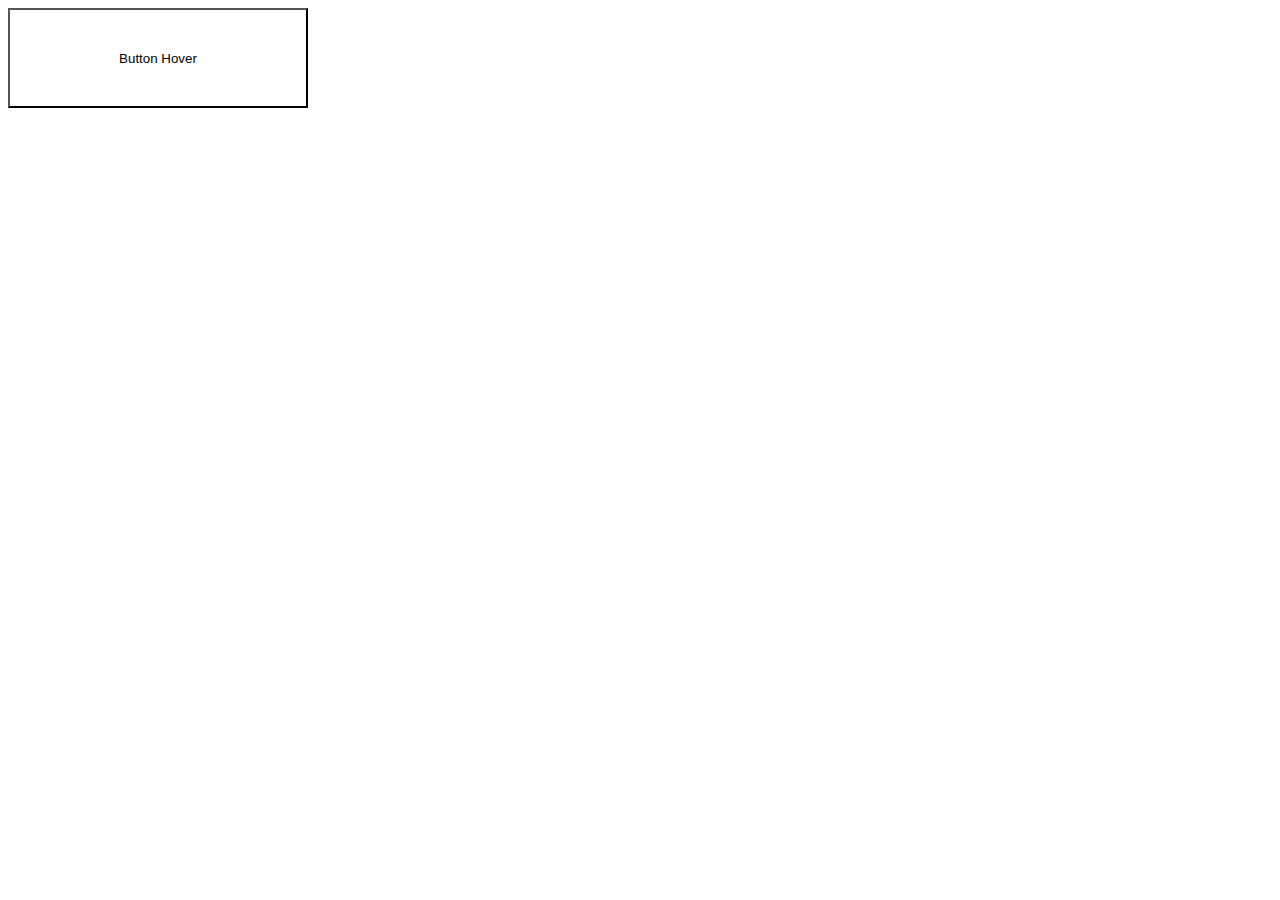
<file: html/animation.html>
<!DOCTYPE html>
<html lang="en">
<head>
    <meta charset="UTF-8">
    <meta http-equiv="X-UA-Compatible" content="IE=edge">
    <meta name="viewport" content="width=device-width, initial-scale=1.0">
    <title>Document</title>
    <link rel="stylesheet" href="../sass/animation.css">
</head>
<body>
    <button>Button Hover</button>
</body>
</html>
</file>
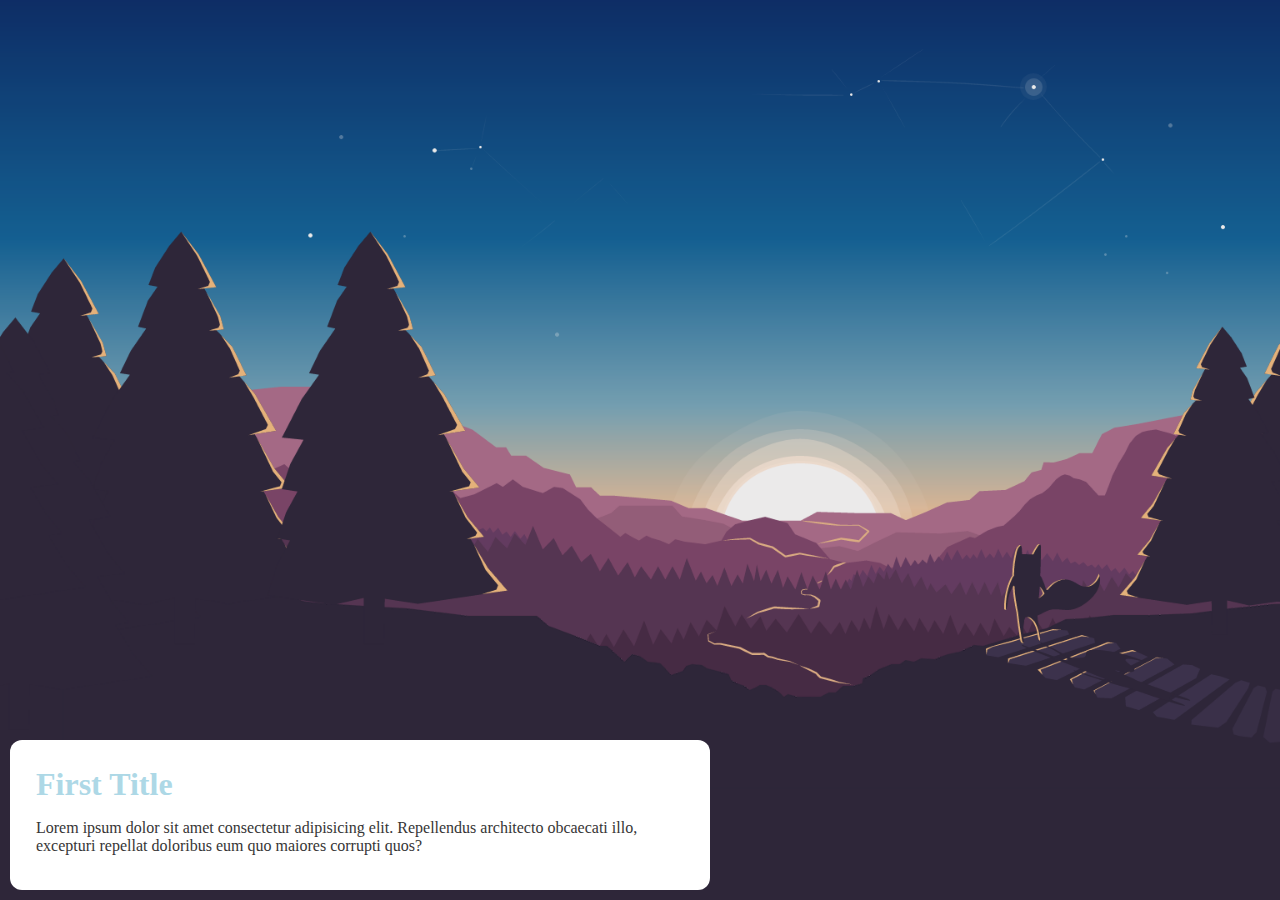
<file: html/background.html>
<!DOCTYPE html>
<html lang="en">
<head>
    <meta charset="UTF-8">
    <meta http-equiv="X-UA-Compatible" content="IE=edge">
    <meta name="viewport" content="width=device-width, initial-scale=1.0">
    <title>Document</title>
    <link rel="stylesheet" href="../sass/background.css">
</head>
<body>
    <div class="container" dir="ltr">
        <div class="section">
            <span></span>
            <div class="content">
                <h2>First Title</h2>
                <p>Lorem ipsum dolor sit amet consectetur adipisicing elit. Repellendus architecto obcaecati illo, excepturi repellat doloribus eum quo maiores corrupti quos?</p>
            </div>
        </div>
        <div class="section">
            <div class="content">
                <h2>Second Title</h2>
                <p>Lorem ipsum dolor sit amet consectetur adipisicing elit. Repellendus architecto obcaecati illo, excepturi repellat doloribus eum quo maiores corrupti quos?</p>
            </div>
        </div>
        <div class="section">
            <div class="content">
                <h2>Third Title</h2>
                <p>Lorem ipsum dolor sit amet consectetur adipisicing elit. Repellendus architecto obcaecati illo, excepturi repellat doloribus eum quo maiores corrupti quos?</p>
            </div>
        </div>
    </div>
</body>
</html>
</file>
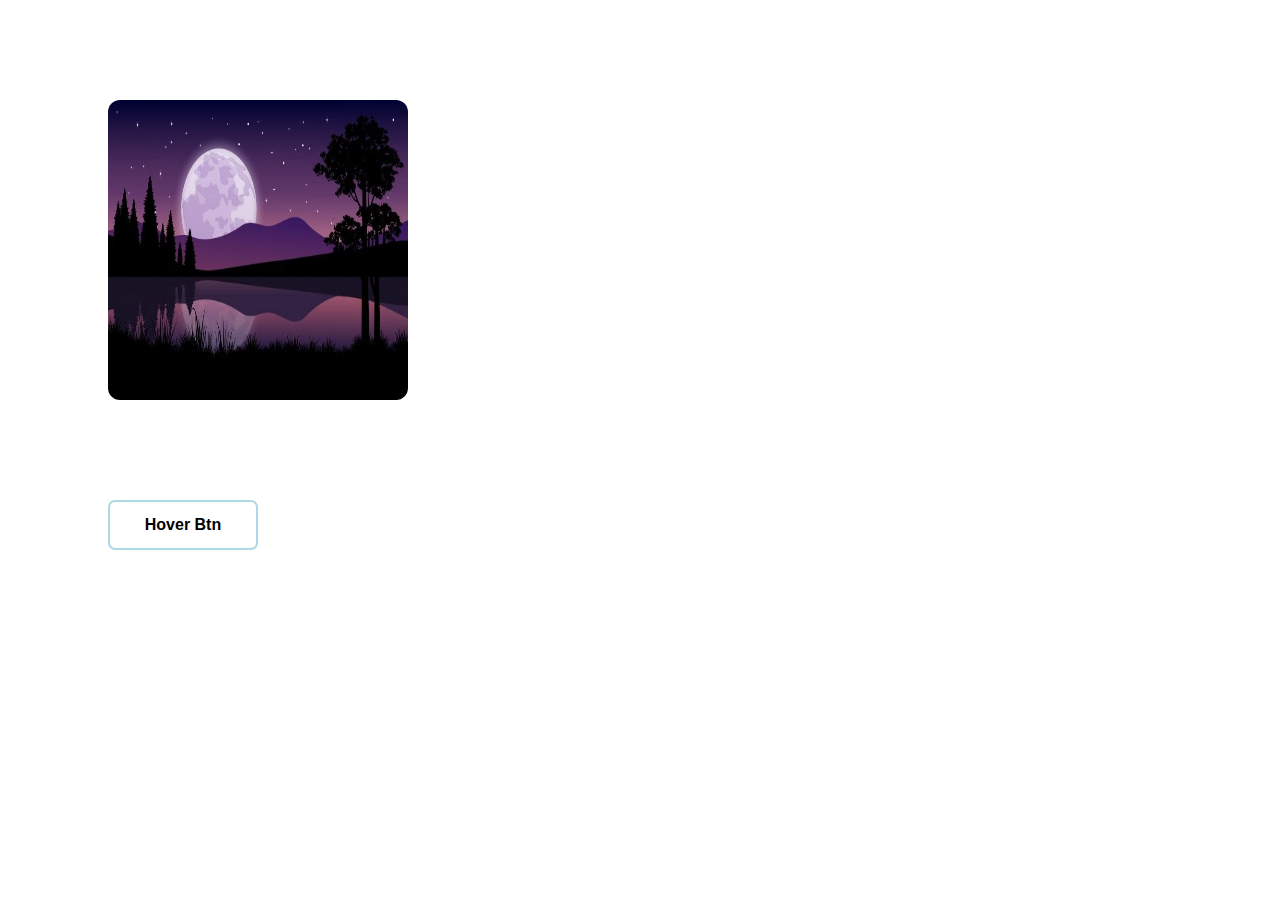
<file: html/card.html>
<!DOCTYPE html>
<html lang="en">
<head>
    <meta charset="UTF-8">
    <meta http-equiv="X-UA-Compatible" content="IE=edge">
    <meta name="viewport" content="width=device-width, initial-scale=1.0">
    <title>Document</title>
    <link rel="stylesheet" href="../sass/main.css">
</head>
<body>
    <div class="container">
        <img src="../main.jpeg" alt="avatar">
        <div class="overlay">
            <div class="text">Lorem ipsum dolor sit amet consectetur adipisicing elit. Eum officia nostrum error aliquam.</div>
        </div>
    </div>

    <div class="btn">
        <button class="btn1">Hover Btn</button>
    </div>
</body>
</html>
</file>
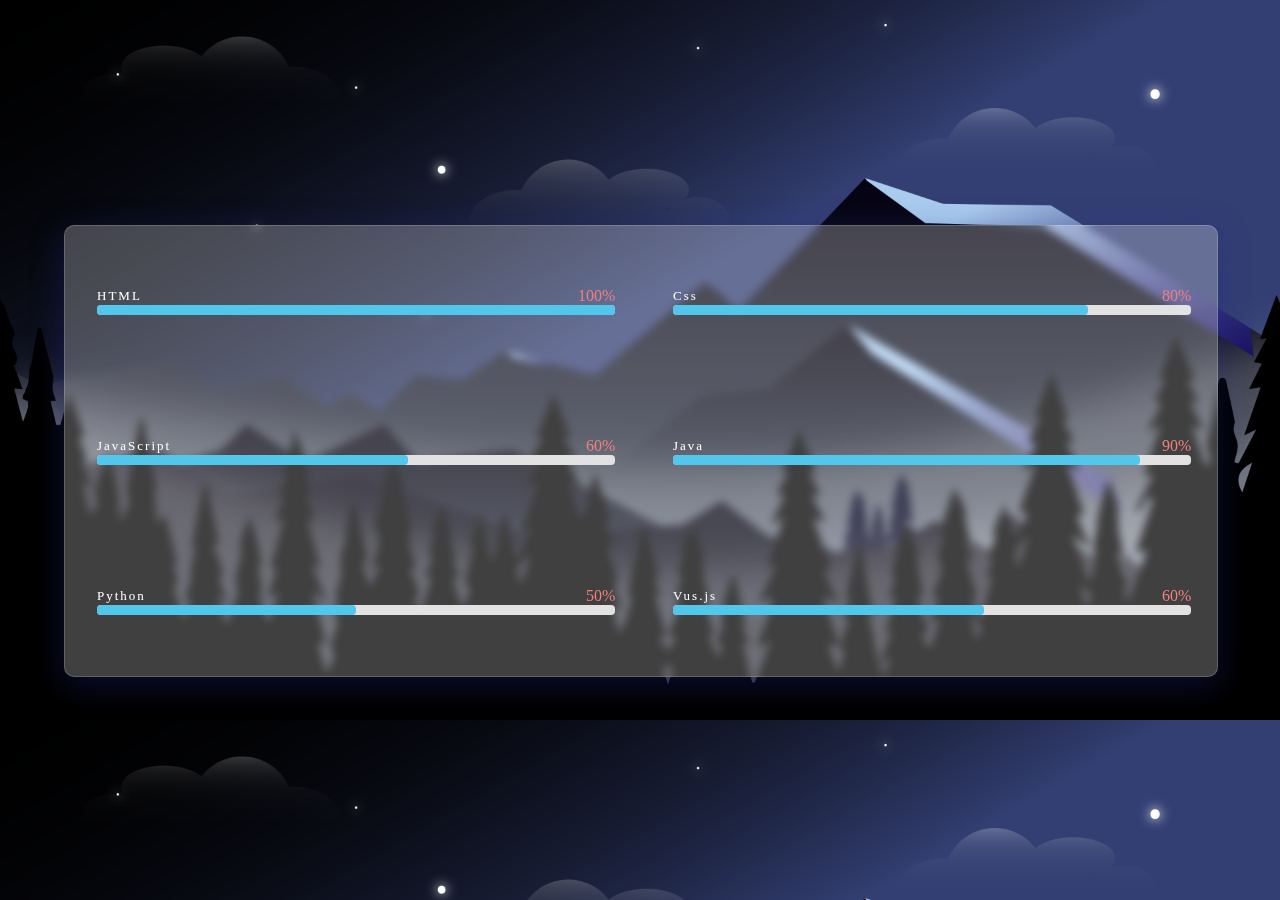
<file: html/goodat.html>
<!DOCTYPE html>
<html lang="en">
<head>
    <meta charset="UTF-8">
    <meta http-equiv="X-UA-Compatible" content="IE=edge">
    <meta name="viewport" content="width=device-width, initial-scale=1.0">
    <title>Document</title>
    <link rel="stylesheet" href="../sass/goodat.css">
</head>
<body>
    <div class="containergoodat">
        <div class="container">
            <div class="html">
                <div class="htmlper">
                    <h3>HTML</h3>
                    <span>100%</span>
                </div>
                <div class="htmlbar"></div>
            </div>
            <div class="css">
                <div class="htmlper">
                    <h3>Css</h3>
                    <span>80%</span>
                </div>
                <div class="htmlbar"></div>
            </div>
            <div class="JavaScript">
                <div class="htmlper">
                    <h3>JavaScript</h3>
                    <span>60%</span>
                </div>
                <div class="htmlbar"></div>
            </div>
            <div class="Java">
                <div class="htmlper">
                    <h3>Java</h3>
                    <span>90%</span>
                </div>
                <div class="htmlbar"></div>
            </div>
            <div class="Python">
                <div class="htmlper">
                    <h3>Python</h3>
                    <span>50%</span>
                </div>
                <div class="htmlbar"></div>
            </div>
            <div class="Vue">
                <div class="htmlper">
                    <h3>Vus.js</h3>
                    <span>60%</span>
                </div>
                <div class="htmlbar"></div>
            </div>
        </div>
    </div>
</body>
</html>
</file>
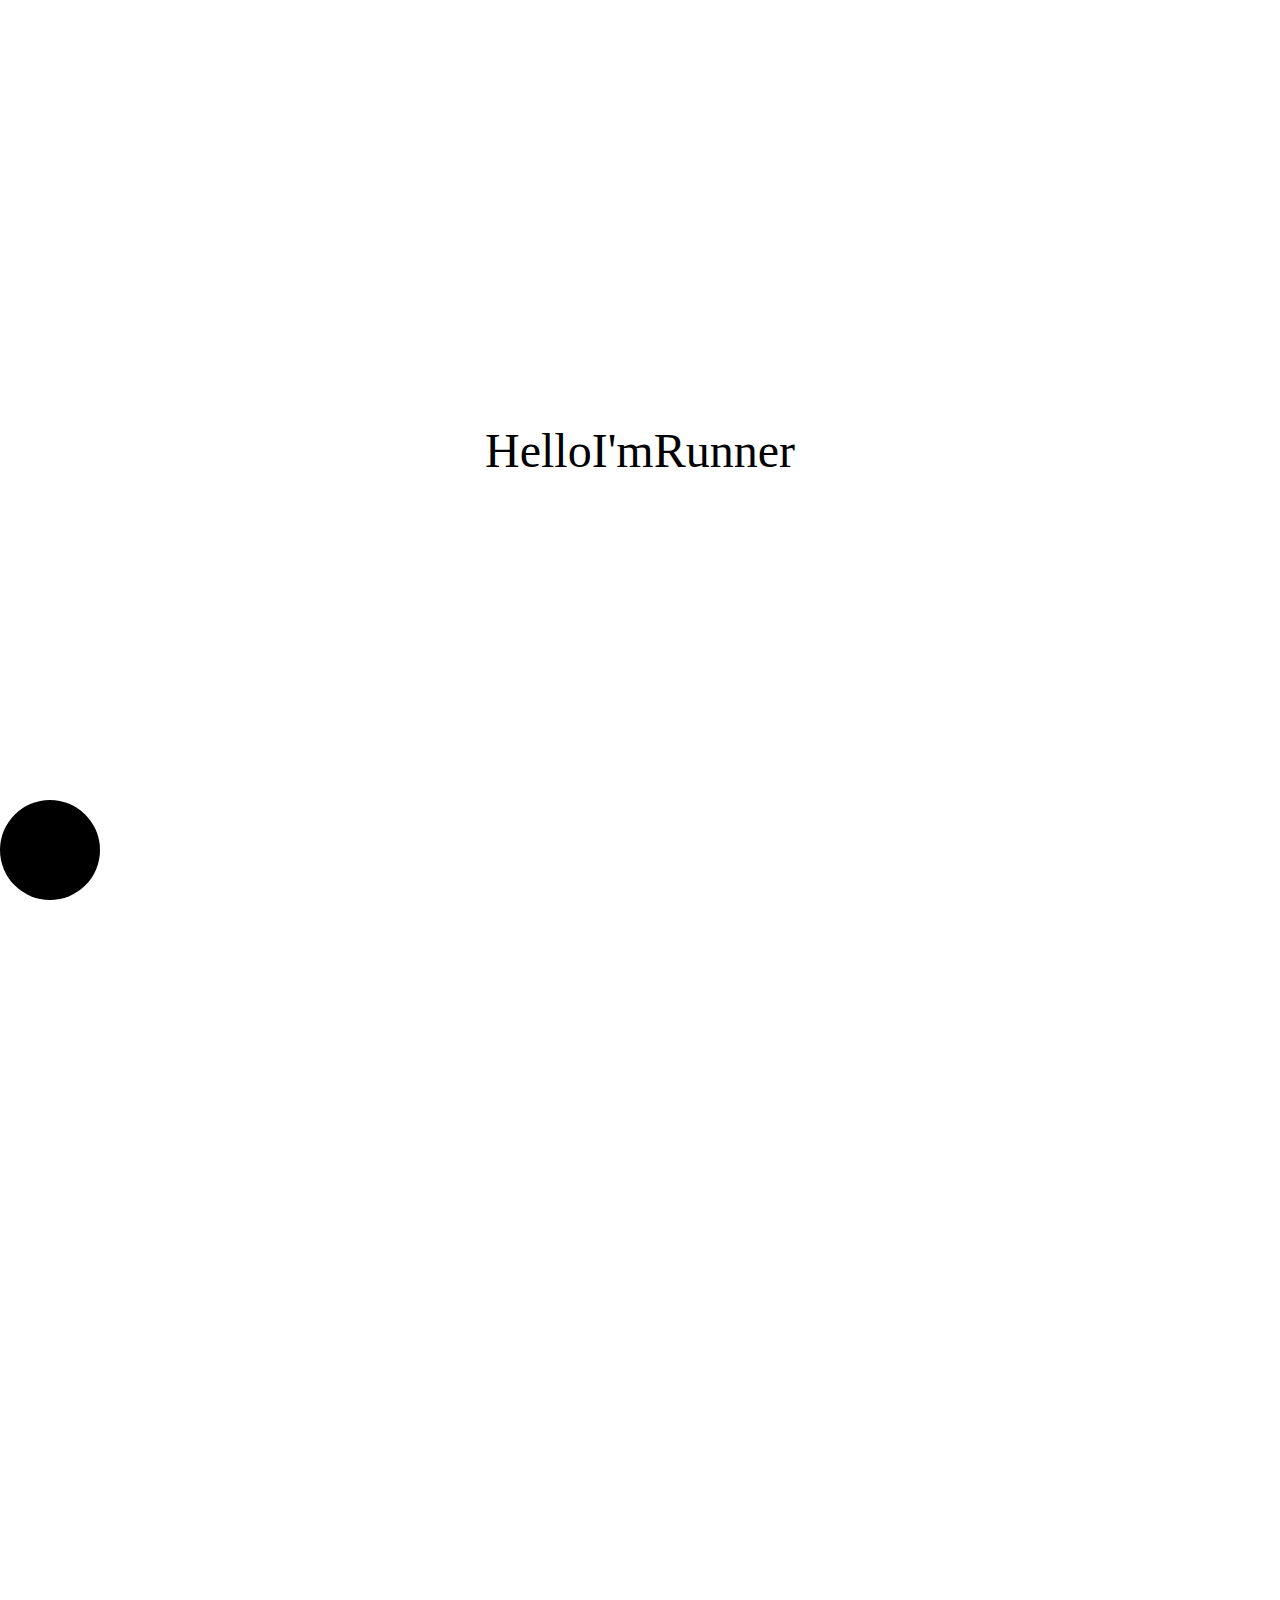
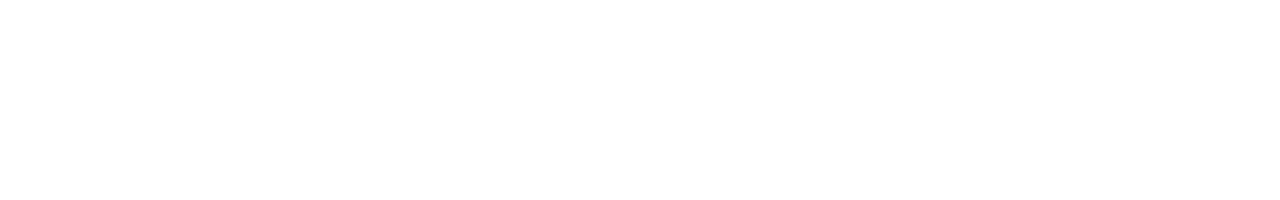
<file: html/Parallex.html>
<!DOCTYPE html>
<html lang="en">
<head>
    <meta charset="UTF-8">
    <meta http-equiv="X-UA-Compatible" content="IE=edge">
    <meta name="viewport" content="width=device-width, initial-scale=1.0">
    <title>Document</title>
    <link rel="stylesheet" href="../sass/parallex.css">
</head>
<body>
    <section>
        <ul>
            <li class="scroll" data-rate = '-0.5' data-direction="vertical">Hello</li>
            <li>I'm</li>
            <li class="scroll" data-rate = '0.5' data-direction="vertical">Runner</li>
        </ul>
        <span class="scroll" data-rateY="-1" data-rateX="4.5" data-direction="horizontal"></span>
    </section>
    <section></section>

    <script>
        window.addEventListener('scroll', function (e){

            const target = document.querySelectorAll('.scroll');

            // var scrolled = window.pageYOffset;
            // var rate = scrolled * 0.5;
            // target.style.transform = 'translateY('+rate+'px)';

            for(var i = 0 ; i < target.length; i++){
                var pos = window.pageYOffset * target[i].dataset.rate;
                
                if(target[i].dataset.direction == "vertical"){
                    target[i].style.transform = 'translateY('+pos+'px)';
                }
                else{
                    var posX = window.pageYOffset * target[i].dataset.ratex;
                    var posY = window.pageYOffset * target[i].dataset.ratey;
                    target[i].style.transform = 'translate('+posX+'px , '+posY+'px)';
                }
                
            }

        });
    </script>
</body>
</html>
</file>
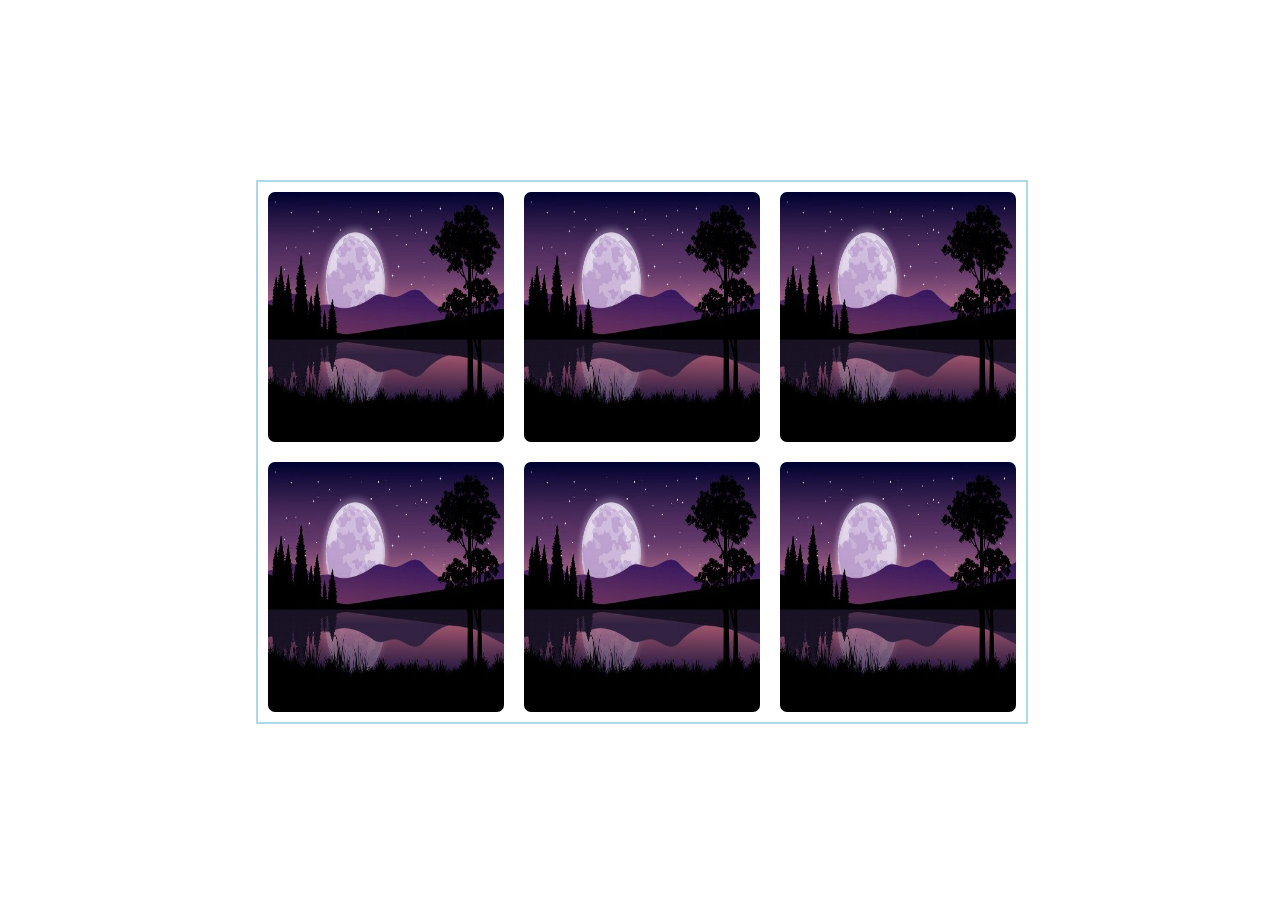
<file: html/response.html>
<!DOCTYPE html>
<html lang="en">
<head>
    <meta charset="UTF-8">
    <meta http-equiv="X-UA-Compatible" content="IE=edge">
    <meta name="viewport" content="width=device-width, initial-scale=1.0">
    <title>Document</title>
    <link rel="stylesheet" href="../sass/response.css">
</head>
<body>
    <div class="container">
        <div class="project">
            <img src="../main.jpeg" alt="">
            <div class="text">
                <div class="text1">Lorem ipsum dolor sit amet consectetur adipisicing elit.</div>
            </div>
        </div>
        <div class="project">
            <img src="../main.jpeg" alt="">
            <div class="text">
                <div class="text1">Lorem ipsum dolor sit amet consectetur adipisicing elit.</div>
            </div>
        </div>
        <div class="project">
            <img src="../main.jpeg" alt="">
            <div class="text">
                <div class="text1">Lorem ipsum dolor sit amet consectetur adipisicing elit.</div>
            </div>
        </div>
        <div class="project">
            <img src="../main.jpeg" alt="">
            <div class="text">
                <div class="text1">Lorem ipsum dolor sit amet consectetur adipisicing elit.</div>
            </div>
        </div>
        <div class="project">
            <img src="../main.jpeg" alt="">
            <div class="text">
                <div class="text1">Lorem ipsum dolor sit amet consectetur adipisicing elit.</div>
            </div>
        </div>
        <div class="project">
            <img src="../main.jpeg" alt="">
            <div class="text">
                <div class="text1">Lorem ipsum dolor sit amet consectetur adipisicing elit.</div>
            </div>
        </div>
    </div>
</body>
</html>
</file>
<file: sass/animation.css>
button {
  width: 300px;
  height: 100px;
  position: relative;
  z-index: 1;
  background: none;
}

button:hover {
  cursor: pointer;
}

button::before {
  z-index: -1;
  content: "";
  position: absolute;
  top: 0%;
  bottom: 0%;
  right: 100%;
  width: 0%;
  height: 100%;
  background: lightcoral;
  -webkit-transition: all 1s ease-in-out;
  transition: all 1s ease-in-out;
}

button:hover::before {
  width: 50%;
  right: 50%;
}

button::after {
  z-index: -1;
  content: "";
  position: absolute;
  top: 0%;
  bottom: 0%;
  left: 100%;
  width: 0%;
  height: 100%;
  background: lightblue;
  -webkit-transition: all 1s ease-in-out;
  transition: all 1s ease-in-out;
}

button:hover::after {
  width: 50%;
  left: 50%;
}
/*# sourceMappingURL=animation.css.map */
</file>
<file: sass/background.css>
* {
  margin: 0;
  padding: 0;
  -webkit-box-sizing: border-box;
          box-sizing: border-box;
}

.container {
  position: relative;
  width: 100%;
  height: 100vh;
  overflow: auto;
  -ms-scroll-snap-type: y proximity;
      scroll-snap-type: y proximity;
}

.container .section {
  position: relative;
  width: 100%;
  height: 100%;
  scroll-snap-align: start;
}

.container .section .content {
  border-radius: 12px;
  width: 700px;
  height: 150px;
  background: white;
  padding: 10px;
  position: absolute;
  bottom: 10px;
  left: 10px;
}

.container .section .content h2 {
  font-size: 32px;
  font-weight: 700;
  color: lightblue;
  margin-top: 1rem;
  margin-left: 1rem;
}

.container .section .content p {
  color: #363535;
  margin-top: 16px;
  margin-left: 1rem;
}

span {
  position: absolute;
  width: 100%;
  height: 100%;
  background-color: rgba(54, 53, 53, 0.1);
}

.section:nth-child(1) {
  background: url("../6.png");
  background-size: cover;
  background-attachment: fixed;
}

.section:nth-child(2) {
  background: url("../4.png");
  background-size: cover;
  background-attachment: fixed;
}

.section:nth-child(3) {
  background: url("../3.png");
  background-size: cover;
  background-attachment: fixed;
}
/*# sourceMappingURL=background.css.map */
</file>
<file: sass/main.css>
.container {
  position: relative;
  margin: 100px;
  width: 300px;
  height: 300px;
  border-radius: 12px;
  cursor: pointer;
}

img {
  display: block;
  width: 100%;
  height: 100%;
  border-radius: 12px;
}

.overlay {
  position: absolute;
  top: 100%;
  left: 0;
  right: 0;
  background-color: lightblue;
  overflow: hidden;
  width: 100%;
  height: 0%;
  -webkit-transition: all 1s ease-in-out;
  transition: all 1s ease-in-out;
  border-radius: 20px 20px 12px 12px;
}

.text {
  color: black;
  position: absolute;
  overflow: hidden;
  top: 40px;
  left: 10px;
}

.container:hover .overlay {
  top: 50%;
  height: 50%;
}

.btn {
  position: relative;
  margin-left: 100px;
}

.btn1 {
  position: relative;
  background: none;
  border: none;
  outline: none;
  border: 2px solid lightblue;
  border-radius: 7px;
  font-size: 1rem;
  font-weight: 700;
  width: 150px;
  height: 50px;
  z-index: 1;
}

.btn1:before {
  width: 0%;
  content: "";
  position: absolute;
  top: 0;
  right: 100%;
  bottom: 0;
  background-color: lightblue;
  opacity: 0;
  -webkit-transition: all 1s ease-in-out;
  transition: all 1s ease-in-out;
}

.btn1:hover:before {
  width: 50%;
  right: 50%;
  z-index: -1;
  opacity: 1;
  -webkit-transition: all 1s ease-in-out;
  transition: all 1s ease-in-out;
}

.btn1::after {
  width: 0%;
  content: "";
  position: absolute;
  top: 0;
  left: 100%;
  bottom: 0;
  background-color: lightsalmon;
  opacity: 0;
  -webkit-transition: all 1s ease-in-out;
  transition: all 1s ease-in-out;
}

.btn1:hover:after {
  width: 50%;
  left: 50%;
  z-index: -1;
  opacity: 1;
  -webkit-transition: all 1s ease-in-out;
  transition: all 1s ease-in-out;
}
/*# sourceMappingURL=main.css.map */
</file>
<file: sass/goodat.css>
body {
  -webkit-box-sizing: border-box;
          box-sizing: border-box;
  margin: 0;
  padding: 0;
  background: url("../4.png");
  background-size: cover;
}

.containergoodat {
  width: 90vw;
  height: 50vh;
  position: relative;
  top: 25vh;
  left: 5vw;
}

.containergoodat .container {
  border-radius: 12px;
  display: -ms-grid;
  display: grid;
  width: 100%;
  height: 100%;
  -ms-grid-columns: 1fr 1fr;
      grid-template-columns: 1fr 1fr;
  -webkit-box-pack: justify;
      -ms-flex-pack: justify;
          justify-content: space-between;
  -webkit-box-align: center;
      -ms-flex-align: center;
          align-items: center;
  background: rgba(255, 255, 255, 0.25);
  -webkit-box-shadow: 0 8px 32px 0 rgba(31, 38, 135, 0.37);
          box-shadow: 0 8px 32px 0 rgba(31, 38, 135, 0.37);
  -webkit-backdrop-filter: blur(4px);
          backdrop-filter: blur(4px);
  border-radius: 10px;
  border: 1px solid rgba(255, 255, 255, 0.18);
}

.containergoodat .container .html {
  width: 90%;
  display: -webkit-box;
  display: -ms-flexbox;
  display: flex;
  -webkit-box-orient: vertical;
  -webkit-box-direction: normal;
      -ms-flex-direction: column;
          flex-direction: column;
  margin: 3vh 2.5vw;
}

.containergoodat .container .html .htmlper {
  display: -webkit-box;
  display: -ms-flexbox;
  display: flex;
  -webkit-box-orient: horizontal;
  -webkit-box-direction: normal;
      -ms-flex-direction: row;
          flex-direction: row;
  -webkit-box-pack: justify;
      -ms-flex-pack: justify;
          justify-content: space-between;
  -webkit-box-align: center;
      -ms-flex-align: center;
          align-items: center;
}

.containergoodat .container .html .htmlper h3 {
  margin: 0;
  color: #fff;
  font-size: 13px;
  letter-spacing: 2px;
  font-weight: 400;
}

.containergoodat .container .html .htmlper span {
  color: lightcoral;
}

.containergoodat .container .html .htmlbar {
  position: relative;
  width: 100%;
  height: 10px;
  background-color: #e2e2e2;
  border-radius: 4px;
}

.containergoodat .container .html .htmlbar::before {
  content: '';
  position: absolute;
  top: 0;
  left: 0;
  width: 100%;
  height: 100%;
  background: #53c6ec;
  border-radius: 4px;
}

.containergoodat .container .css {
  width: 90%;
  display: -webkit-box;
  display: -ms-flexbox;
  display: flex;
  -webkit-box-orient: vertical;
  -webkit-box-direction: normal;
      -ms-flex-direction: column;
          flex-direction: column;
  margin: 3vh 2.5vw;
}

.containergoodat .container .css .htmlper {
  display: -webkit-box;
  display: -ms-flexbox;
  display: flex;
  -webkit-box-orient: horizontal;
  -webkit-box-direction: normal;
      -ms-flex-direction: row;
          flex-direction: row;
  -webkit-box-pack: justify;
      -ms-flex-pack: justify;
          justify-content: space-between;
  -webkit-box-align: center;
      -ms-flex-align: center;
          align-items: center;
}

.containergoodat .container .css .htmlper h3 {
  margin: 0;
  color: #fff;
  font-size: 13px;
  letter-spacing: 2px;
  font-weight: 400;
}

.containergoodat .container .css .htmlper span {
  color: lightcoral;
}

.containergoodat .container .css .htmlbar {
  position: relative;
  width: 100%;
  height: 10px;
  background-color: #e2e2e2;
  border-radius: 4px;
}

.containergoodat .container .css .htmlbar::before {
  content: '';
  position: absolute;
  top: 0;
  left: 0;
  width: 80%;
  height: 100%;
  background: #53c6ec;
  border-radius: 4px;
}

.containergoodat .container .JavaScript {
  width: 90%;
  display: -webkit-box;
  display: -ms-flexbox;
  display: flex;
  -webkit-box-orient: vertical;
  -webkit-box-direction: normal;
      -ms-flex-direction: column;
          flex-direction: column;
  margin: 3vh 2.5vw;
}

.containergoodat .container .JavaScript .htmlper {
  display: -webkit-box;
  display: -ms-flexbox;
  display: flex;
  -webkit-box-orient: horizontal;
  -webkit-box-direction: normal;
      -ms-flex-direction: row;
          flex-direction: row;
  -webkit-box-pack: justify;
      -ms-flex-pack: justify;
          justify-content: space-between;
  -webkit-box-align: center;
      -ms-flex-align: center;
          align-items: center;
}

.containergoodat .container .JavaScript .htmlper h3 {
  margin: 0;
  color: #fff;
  font-size: 13px;
  letter-spacing: 2px;
  font-weight: 400;
}

.containergoodat .container .JavaScript .htmlper span {
  color: lightcoral;
}

.containergoodat .container .JavaScript .htmlbar {
  position: relative;
  width: 100%;
  height: 10px;
  background-color: #e2e2e2;
  border-radius: 4px;
}

.containergoodat .container .JavaScript .htmlbar::before {
  content: '';
  position: absolute;
  top: 0;
  left: 0;
  width: 60%;
  height: 100%;
  background: #53c6ec;
  border-radius: 4px;
}

.containergoodat .container .Java {
  width: 90%;
  display: -webkit-box;
  display: -ms-flexbox;
  display: flex;
  -webkit-box-orient: vertical;
  -webkit-box-direction: normal;
      -ms-flex-direction: column;
          flex-direction: column;
  margin: 3vh 2.5vw;
}

.containergoodat .container .Java .htmlper {
  display: -webkit-box;
  display: -ms-flexbox;
  display: flex;
  -webkit-box-orient: horizontal;
  -webkit-box-direction: normal;
      -ms-flex-direction: row;
          flex-direction: row;
  -webkit-box-pack: justify;
      -ms-flex-pack: justify;
          justify-content: space-between;
  -webkit-box-align: center;
      -ms-flex-align: center;
          align-items: center;
}

.containergoodat .container .Java .htmlper h3 {
  margin: 0;
  color: #fff;
  font-size: 13px;
  letter-spacing: 2px;
  font-weight: 400;
}

.containergoodat .container .Java .htmlper span {
  color: lightcoral;
}

.containergoodat .container .Java .htmlbar {
  position: relative;
  width: 100%;
  height: 10px;
  background-color: #e2e2e2;
  border-radius: 4px;
}

.containergoodat .container .Java .htmlbar::before {
  content: '';
  position: absolute;
  top: 0;
  left: 0;
  width: 90%;
  height: 100%;
  background: #53c6ec;
  border-radius: 4px;
}

.containergoodat .container .Python {
  width: 90%;
  display: -webkit-box;
  display: -ms-flexbox;
  display: flex;
  -webkit-box-orient: vertical;
  -webkit-box-direction: normal;
      -ms-flex-direction: column;
          flex-direction: column;
  margin: 3vh 2.5vw;
}

.containergoodat .container .Python .htmlper {
  display: -webkit-box;
  display: -ms-flexbox;
  display: flex;
  -webkit-box-orient: horizontal;
  -webkit-box-direction: normal;
      -ms-flex-direction: row;
          flex-direction: row;
  -webkit-box-pack: justify;
      -ms-flex-pack: justify;
          justify-content: space-between;
  -webkit-box-align: center;
      -ms-flex-align: center;
          align-items: center;
}

.containergoodat .container .Python .htmlper h3 {
  margin: 0;
  color: #fff;
  font-size: 13px;
  letter-spacing: 2px;
  font-weight: 400;
}

.containergoodat .container .Python .htmlper span {
  color: lightcoral;
}

.containergoodat .container .Python .htmlbar {
  position: relative;
  width: 100%;
  height: 10px;
  background-color: #e2e2e2;
  border-radius: 4px;
}

.containergoodat .container .Python .htmlbar::before {
  content: '';
  position: absolute;
  top: 0;
  left: 0;
  width: 50%;
  height: 100%;
  background: #53c6ec;
  border-radius: 4px;
}

.containergoodat .container .Vue {
  width: 90%;
  display: -webkit-box;
  display: -ms-flexbox;
  display: flex;
  -webkit-box-orient: vertical;
  -webkit-box-direction: normal;
      -ms-flex-direction: column;
          flex-direction: column;
  margin: 3vh 2.5vw;
}

.containergoodat .container .Vue .htmlper {
  display: -webkit-box;
  display: -ms-flexbox;
  display: flex;
  -webkit-box-orient: horizontal;
  -webkit-box-direction: normal;
      -ms-flex-direction: row;
          flex-direction: row;
  -webkit-box-pack: justify;
      -ms-flex-pack: justify;
          justify-content: space-between;
  -webkit-box-align: center;
      -ms-flex-align: center;
          align-items: center;
}

.containergoodat .container .Vue .htmlper h3 {
  margin: 0;
  color: #fff;
  font-size: 13px;
  letter-spacing: 2px;
  font-weight: 400;
}

.containergoodat .container .Vue .htmlper span {
  color: lightcoral;
}

.containergoodat .container .Vue .htmlbar {
  position: relative;
  width: 100%;
  height: 10px;
  background-color: #e2e2e2;
  border-radius: 4px;
}

.containergoodat .container .Vue .htmlbar::before {
  content: '';
  position: absolute;
  top: 0;
  left: 0;
  width: 60%;
  height: 100%;
  background: #53c6ec;
  border-radius: 4px;
}

@media screen and (max-width: 900px) {
  .containergoodat .container {
    width: 90vw;
    -ms-grid-columns: 1fr;
        grid-template-columns: 1fr;
  }
  .containergoodat .container .html {
    width: 90%;
    margin: 0 5%;
  }
  .containergoodat .container .css {
    width: 90%;
    margin: 0 5%;
  }
  .containergoodat .container .Java {
    width: 90%;
    margin: 0 5%;
  }
  .containergoodat .container .JavaScript {
    width: 90%;
    margin: 0 5%;
  }
  .containergoodat .container .Vue {
    width: 90%;
    margin: 0 5%;
  }
  .containergoodat .container .Python {
    width: 90%;
    margin: 0 5%;
  }
  .containergoodat .container .htmlbar {
    width: 90%;
  }
}
/*# sourceMappingURL=goodat.css.map */
</file>
<file: sass/parallex.css>
body {
  -webkit-box-sizing: border-box;
          box-sizing: border-box;
  margin: 0;
  padding: 0;
  font-size: 3rem;
  height: 100vh;
}

section {
  height: 100%;
}

ul {
  list-style-type: none;
  padding: 0;
  margin: 0;
  display: -ms-grid;
  display: grid;
  -ms-grid-columns: (auto)[3];
      grid-template-columns: repeat(3, auto);
  -webkit-box-pack: center;
      -ms-flex-pack: center;
          justify-content: center;
  -webkit-box-align: middle;
      -ms-flex-align: middle;
          align-items: middle;
  place-items: center;
  height: 100vh;
}

span {
  position: absolute;
  width: 100px;
  height: 100px;
  border-radius: 50%;
  background-color: black;
  bottom: 0;
  left: 0;
}
/*# sourceMappingURL=parallex.css.map */
</file>
<file: sass/response.css>
.container {
  position: absolute;
  top: 20vh;
  left: 20vw;
  width: 60vw;
  height: 60vh;
  border: 2px solid lightblue;
  display: -ms-grid;
  display: grid;
  -ms-grid-columns: 1fr 1fr 1fr;
      grid-template-columns: 1fr 1fr 1fr;
}

.project {
  position: relative;
  margin: 10px;
  cursor: pointer;
}

.project img {
  border-radius: 7px;
  display: block;
  width: 100%;
  height: 100%;
}

.project .text {
  border-radius: 7px 7px 7px 7px;
  position: absolute;
  background: rgba(173, 216, 230, 0.9);
  width: 100%;
  top: 100%;
  height: 0%;
  left: 0%;
  right: 0%;
  overflow: hidden;
  outline: none;
  visibility: hidden;
  -webkit-transition: all 1s ease-in-out;
  transition: all 1s ease-in-out;
}

.project .text1 {
  text-align: left;
  color: black;
  position: inherit;
  top: 50%;
  left: 50%;
  -webkit-transform: translate(-50%, -50%);
          transform: translate(-50%, -50%);
}

.project:hover .text {
  visibility: visible;
  top: 0%;
  height: 100%;
  -webkit-transition: all 1s ease-in-out;
  transition: all 1s ease-in-out;
}

@media screen and (max-width: 810px) {
  .container {
    -ms-grid-columns: 1fr 1fr;
        grid-template-columns: 1fr 1fr;
  }
  .text1 {
    font-size: 15px;
  }
}

@media screen and (max-width: 440px) {
  .container {
    -ms-grid-columns: 1fr;
        grid-template-columns: 1fr;
    height: 100vh;
  }
  .text1 {
    font-size: 13px;
  }
}
/*# sourceMappingURL=response.css.map */
</file>
